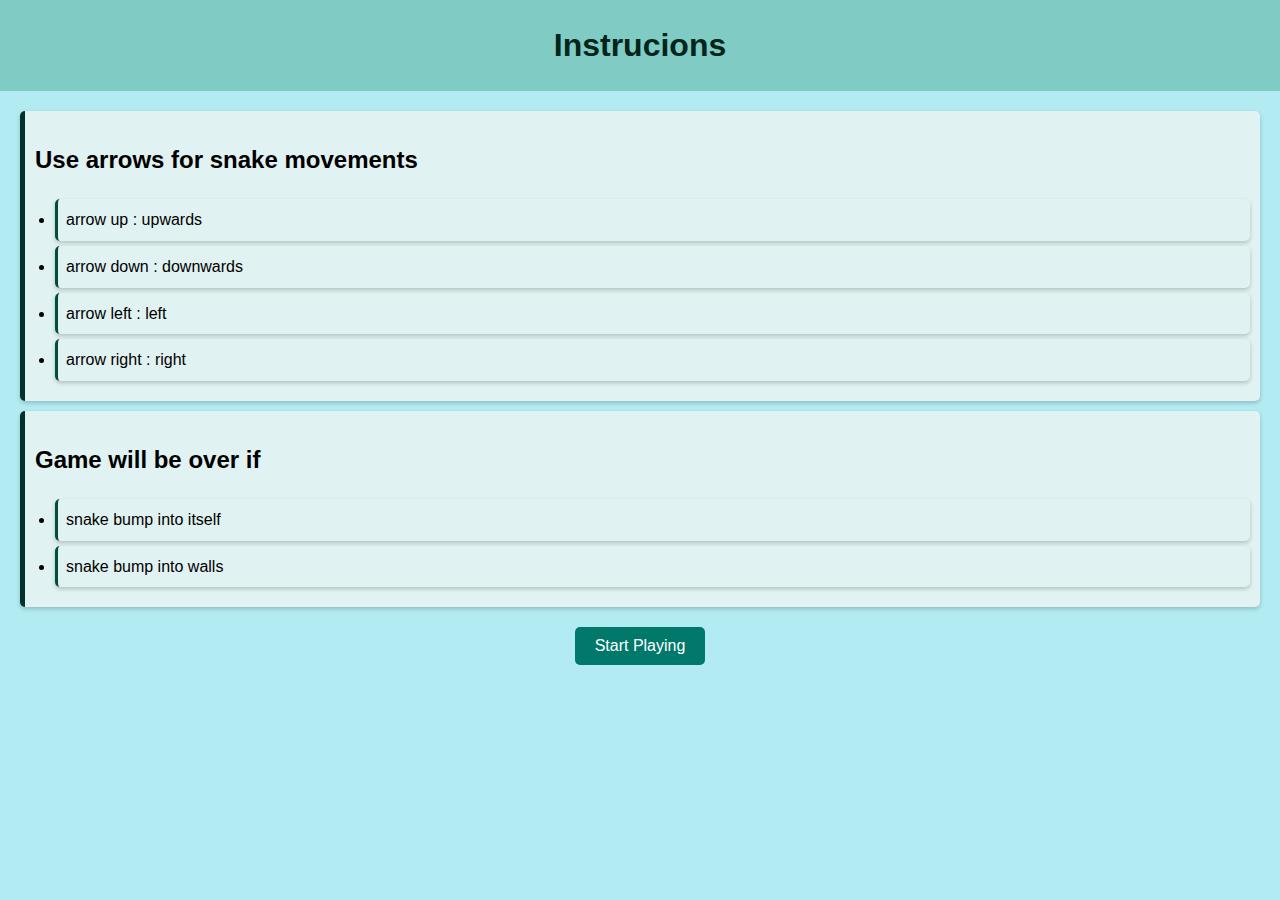
<file: index.html>
<!DOCTYPE html>
<html lang="en">
<head>
    <meta charset="UTF-8">
    <meta name="viewport" content="width=device-width, initial-scale=1.0">
    <title>Home page</title>
    <link rel="stylesheet" href="css/style2.css">
</head>
<body>
    
    <h1>Instrucions</h1>
    <ol>
        <li><h2>Use arrows for snake movements</h2>
            <ul>
                <li>arrow up : upwards</li>
                <li>arrow down : downwards</li>
                <li>arrow left : left</li>
                <li>arrow right : right</li>
            </ul>
        </li>
        <li><h2>Game will be over if</h2>
            <ul>
                <li>snake bump into itself</li>
                <li>snake bump into walls</li>
            </ul>
        </li>    
        
    </ol>
    <button><a href="game.html"> Start Playing</a></button>
    
</body>
</html>
</file>
<file: css/style2.css>
/* styles.css */
body {
    font-family: Arial, sans-serif;
    line-height: 1.6;
    background-color: #b2ebf2; /* Darker cyan background */
    margin: 0;
    padding: 0;
}

h1 {
    color: #00251a; /* Darker greenish color for the heading */
    text-align: center;
    padding: 20px;
    background-color: #80cbc4; /* Slightly darker cyan background for the heading */
    margin: 0;
}

ol {
    margin: 20px;
    padding: 0;
    list-style-type: none; /* Remove default numbering */
}

ol li {
    margin: 10px 0;
    padding: 10px;
    background-color: #e0f2f1; /* Slightly darker white background */
    border-left: 5px solid #00332a; /* Darker green left border */
    border-radius: 5px;
    box-shadow: 0 2px 4px rgba(0, 0, 0, 0.2); /* Darker shadow effect */
}

ul {
    margin: 10px 0;
    padding-left: 20px;
    list-style-type: disc; /* Default disc bullets */
}

ul li {
    margin: 5px 0;
    padding: 8px;
    background-color: #e0f2f1; /* Slightly darker white background */
    border-left: 3px solid #004d40; /* Darker green left border */
    border-radius: 5px;
    box-shadow: 0 2px 4px rgba(0, 0, 0, 0.2); /* Darker shadow effect */
}

button {
    display: block;
    margin: 20px auto;
    padding: 10px 20px;
    font-size: 16px;
    background-color: #00796b; /* Darker teal color for button background */
    color: white;
    border: none;
    border-radius: 5px;
    cursor: pointer;
    transition: background-color 0.3s ease;
}

button a {
    color: white;
    text-decoration: none;
}

button:hover {
    background-color: #004d40; /* Even darker teal color on hover */
}
</file>
